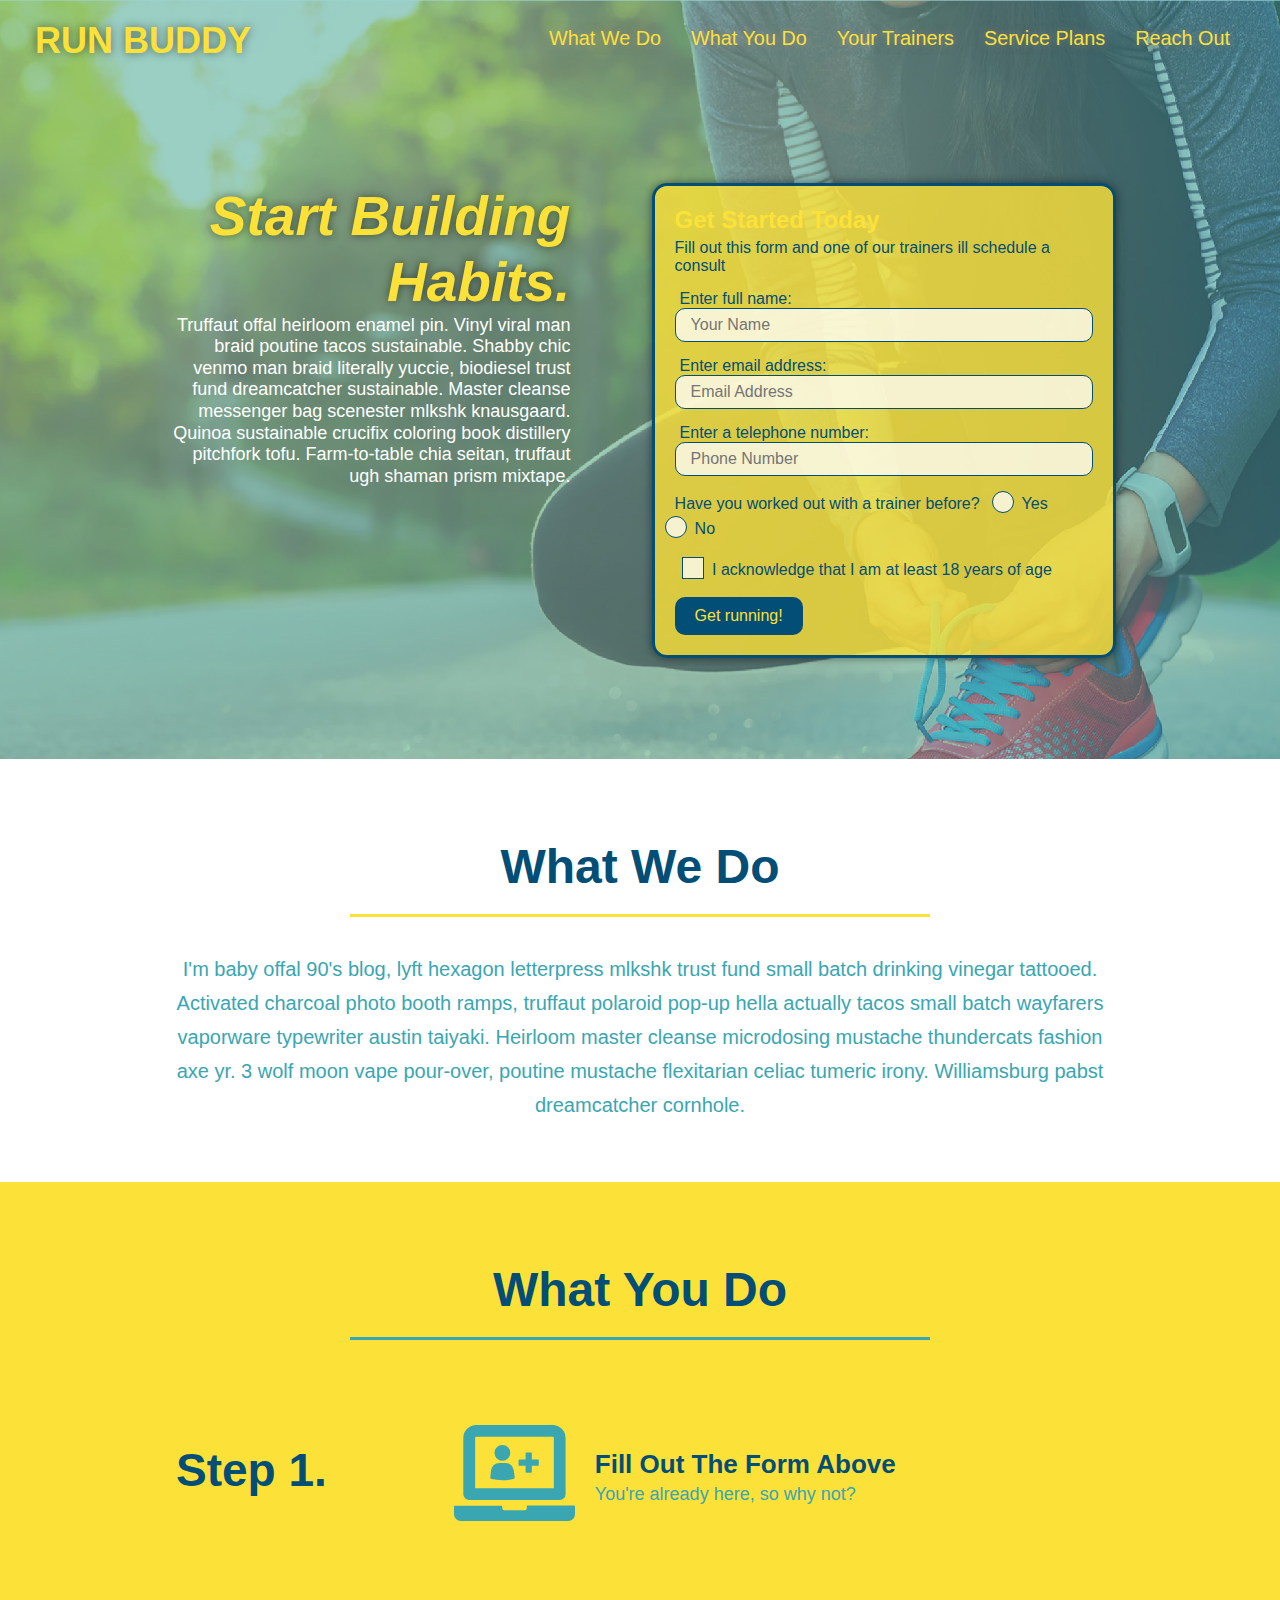
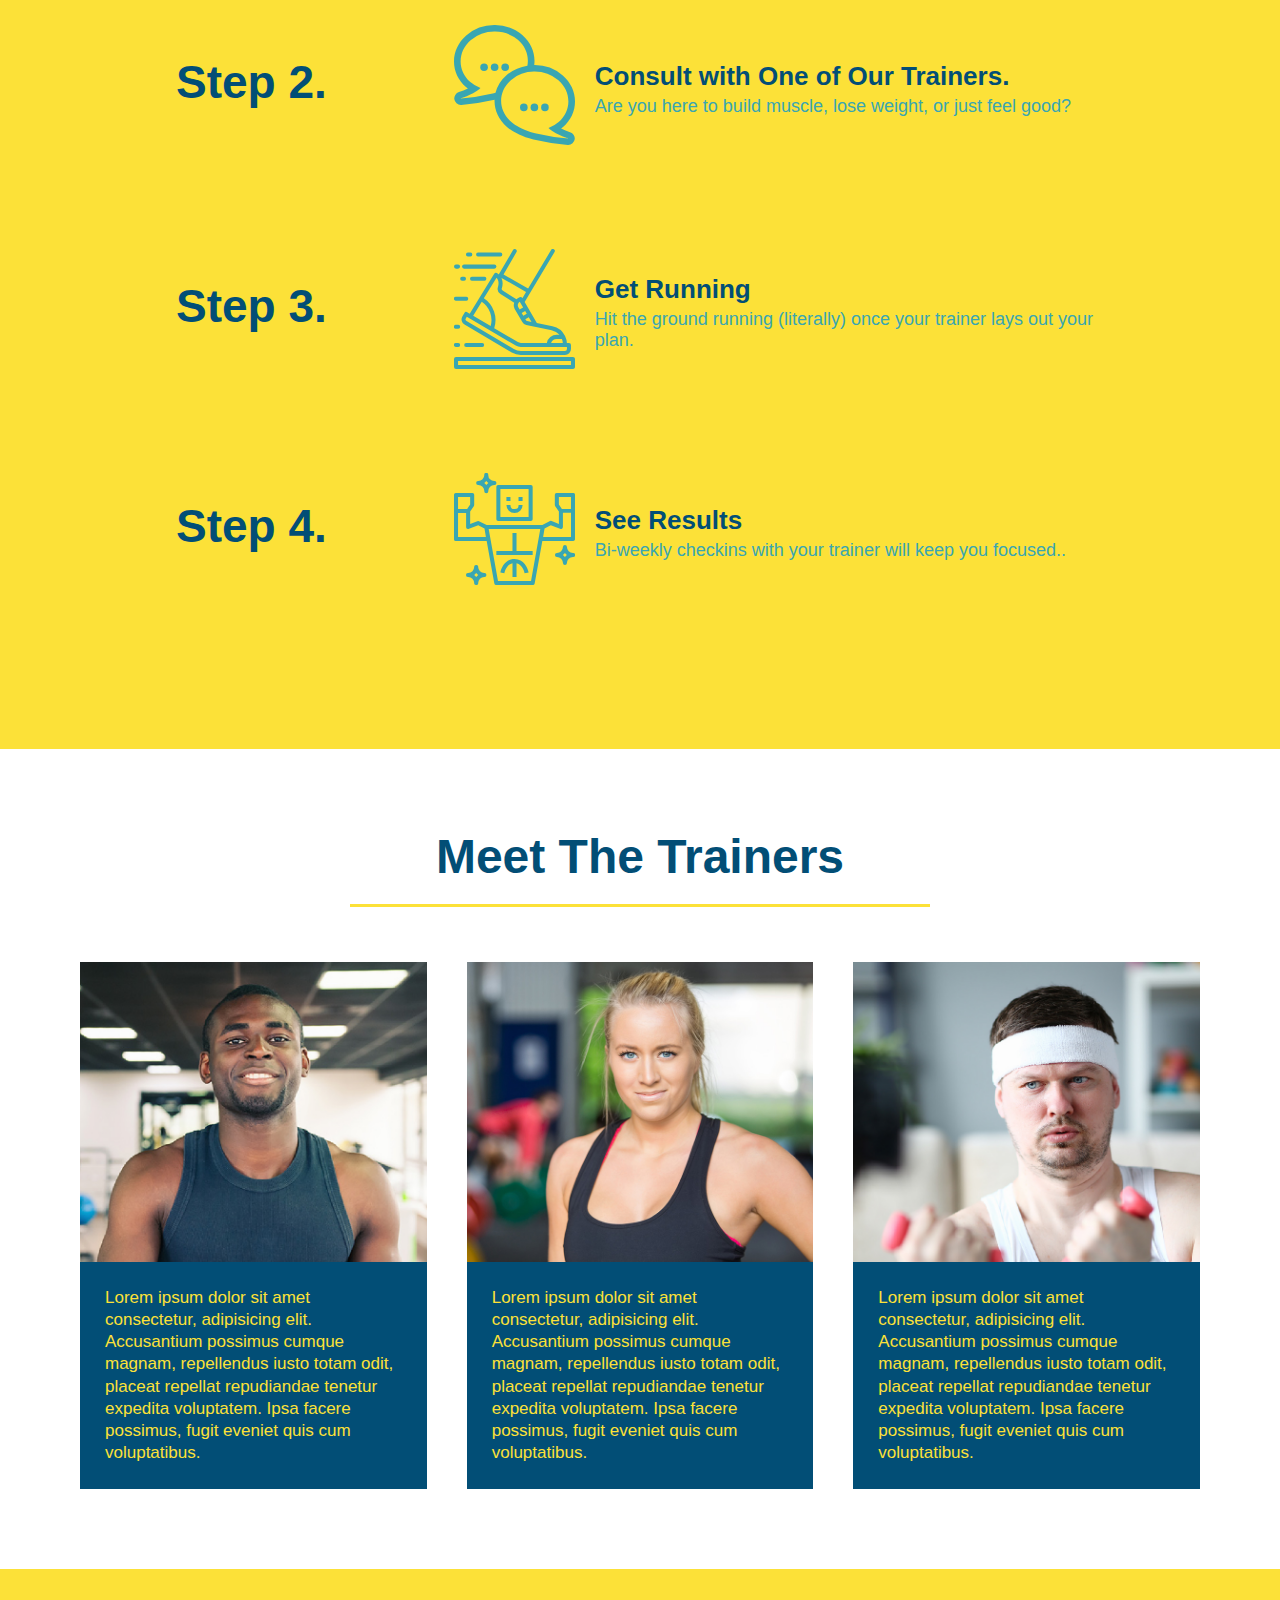
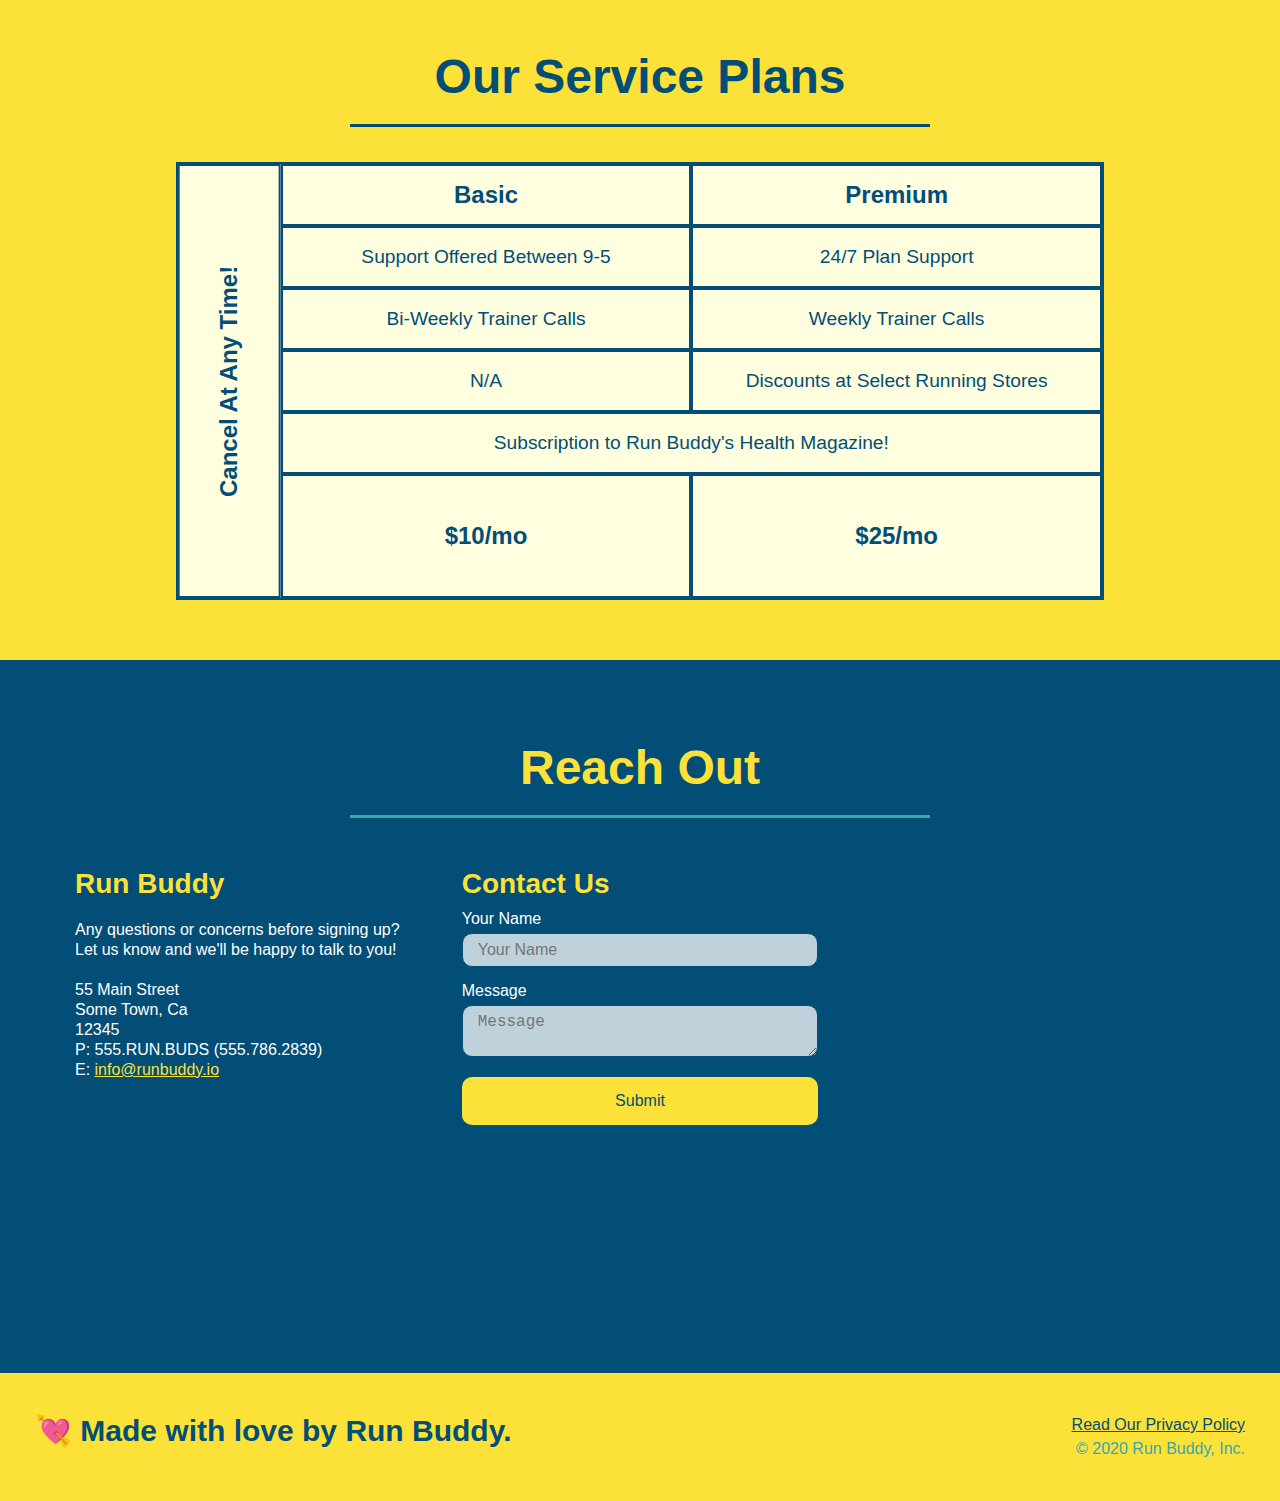
<file: index.html>
<!DOCTYPE html>
<html lang="en">
  <head>
    <meta charset="UTF-8" />
    <meta name="viewport" content="width=device-width, intial-scale=1.0" />
    <link rel="stylesheet" href="./assets/css/style.css" />
    <title>Run Buddy</title>
  </head>
  <body>
    <!-- navigation -->
    <header>
      <a href="/">
        <h1>RUN BUDDY</h1>
      </a> 
      <nav>
        <ul>
          <li>
            <a href="#what-we-do">What We Do</a>
          </li>
          <li>
            <a href="#what-you-do">What You Do</a>
          </li>
          <li>
            <a href="#your-trainers">Your Trainers</a>
          </li>
          <li>
            <a href="#service-plans">Service Plans</a>
          </li>
          <li>
            <a href="#reach-out">Reach Out</a>
          </li>
        </ul>
      </nav>
    </header>

    <!-- hero/jumbotron -->
    <section class="hero">
      <div class="hero-cta">
        <h2>Start Building Habits.</h2>
        <p>
          Truffaut offal heirloom enamel pin. Vinyl viral man braid poutine tacos sustainable. Shabby chic venmo man braid literally yuccie, biodiesel trust fund dreamcatcher sustainable. Master cleanse messenger bag scenester mlkshk knausgaard. Quinoa sustainable crucifix coloring book distillery pitchfork tofu. Farm-to-table chia seitan, truffaut ugh shaman prism mixtape.
        </p>
      </div>
      <div class="hero-form">
        <h3>Get Started Today</h3>
        <p>Fill out this form and one of our trainers ill schedule a consult</p>
        <form>
          <label for="name">Enter full name:</label>
          <input type="text" placeholder="Your Name" name="name" id="name" class="form-input">
          <label for="email">Enter email address:</label>
          <input type="email" placeholder="Email Address" name="email" id="email" class="form-input">
          <label for="phone">Enter a telephone number:</label>
          <input type="tel" placeholder="Phone Number" name="phone" id="phone" class="form-input">
          <p>
            Have you worked out with a trainer before?
            <span class="radio-wrapper">
              <input type="radio" name="trainer-confirm" id="trainer-yes">
              <label for="trainer-yes">Yes</label>
            </span>
            <span class="radio-wrapper">
              <input type="radio" name="trainer-confirm" id="trainer-no">
              <label for="trainer-no">No</label>
            </span>
          </p>
          <p>
            <span class="checkbox-wrapper">
              <input type="checkbox" name="age-confirm" id="checkbox">
              <label for="checkbox">
                I acknowledge that I am at least 18 years of age
              </label>
            </span>  
          </p>
          <button type="submit">Get running!</button>
        </form>
      </div>
    </section>
    <!-- end hero -->

    <!-- 'what we do' section -->
    <section id="what-we-do" class="intro">
      <div class="flex-row">
        <h2 class="section-title primary-border">What We Do</h2>
      </div>
      <div class="flex-row">
        <p>
          I'm baby offal 90's blog, lyft hexagon letterpress mlkshk trust fund small batch drinking vinegar tattooed. Activated charcoal photo booth ramps, truffaut polaroid pop-up hella actually tacos small batch wayfarers vaporware typewriter austin taiyaki. Heirloom master cleanse microdosing mustache thundercats fashion axe yr. 3 wolf moon vape pour-over, poutine mustache flexitarian celiac tumeric irony. Williamsburg pabst dreamcatcher cornhole.
        </p>
      </div>

    </section>

    <!-- 'what you do' section -->
    <section id="what-you-do" class="steps">
      <div class="flex-row">
        <h2 class="section-title secondary-border">What You Do</h2>
      </div>
      <div class="step">
        <h3>Step 1.</h3>
        <div class="step-info">
          <div class="step-img">
            <img src="./assets/images/step-1.svg" alt="">
          </div>
          <div class="step-text">
            <h4>Fill Out The Form Above</h4>
            <p>You're already here, so why not?</p>
          </div>
        </div>
      </div>
      <div class="step">
        <h3>Step 2.</h3>
        <div class="step-info">
          <div class="step-img">
            <img src="./assets/images/step-2.svg" alt="">
          </div>
          <div class="step-text">
            <h4>Consult with One of Our Trainers.</h4>
            <p>Are you here to build muscle, lose weight, or just feel good?</p>
          </div>
        </div>
      </div>
      <div class="step">
        <h3>Step 3.</h3>
        <div class="step-info">
          <div class="step-img">
            <img src="./assets/images/step-3.svg" alt="">
          </div>
          <div class="step-text">
            <h4>Get Running</h4>
            <p>Hit the ground running (literally) once your trainer lays out your plan.</p>
          </div>
        </div>
      </div>
      <div class="step">
        <h3>Step 4.</h3>
        <div class="step-info">
          <div class="step-img">
            <img src="./assets/images/step-4.svg" alt="">
          </div>
          <div class="step-text">
            <h4>See Results</h4>
            <p>Bi-weekly checkins with your trainer will keep you focused..</p>
          </div>
        </div>
      </div>
    </section>

    <!-- 'meet the trainers' section -->
    <section id="your-trainers">
      <div class="flex-row">
        <h2 class="section-title primary-border">Meet The Trainers</h2>
      </div>
      <div class="trainers">
        <!-- trainer 1 -->
        <article class="trainer">
          <div class="trainer-img trainer-1">
            <div>
              <h3>Arron Stephens</h3>
              <h4>Speed / Strength</h4>
            </div>
          </div>
          <div class="trainer-bio">
            <h3 class="trainer-name">Arron Stephens</h3>
            <h4 class="trainer-role">Speed / Strength</h4>
            <p>
              Lorem ipsum dolor sit amet consectetur, adipisicing elit. Accusantium possimus cumque magnam, repellendus iusto totam odit, placeat repellat repudiandae tenetur expedita voluptatem. Ipsa facere possimus, fugit eveniet quis cum voluptatibus.
            </p>
          </div>
        </article>
        <!-- trainer 2 -->
        <article class="trainer">
          <div class="trainer-img trainer-2">
            <div>
              <h3>Joanna Gill</h3>
              <h4>Endurance</h4>
            </div>
          </div>
          <div class="trainer-bio">
            <h3 class="trainer-name">Joanna Gill</h3>
            <h4 class="trainer-role">Endurance</h4>
            <p>
              Lorem ipsum dolor sit amet consectetur, adipisicing elit. Accusantium possimus cumque magnam, repellendus iusto totam odit, placeat repellat repudiandae tenetur expedita voluptatem. Ipsa facere possimus, fugit eveniet quis cum voluptatibus.
            </p>
          </div>
        </article>
        <!-- trainer 3 -->
        <article class="trainer">
          <div class="trainer-img trainer-3">
            <div>
              <h3>Harry "the Headband" Smith</h3>
              <h4>Strength</h4>
            </div>
          </div>
          <div class="trainer-bio">
            <h3 class="trainer-name">Harry "the Headband" Smith</h3>
            <h4 class="trainer-role">Strength</h4>
            <p>
              Lorem ipsum dolor sit amet consectetur, adipisicing elit. Accusantium possimus cumque magnam, repellendus iusto totam odit, placeat repellat repudiandae tenetur expedita voluptatem. Ipsa facere possimus, fugit eveniet quis cum voluptatibus.
            </p>
          </div>
        </article>
      </div>
    </section>

    <!-- Service plan section -->
    <section id="service-plans" class="services">
      <h2 class="section-title secondary-b0order">
        Our Service Plans
      </h2>
      <div class="service-grid-wrapper">
        <div class="service-grid-container">
          <!-- Headers -->
          <div class="service-grid-item grid-head basic">
            Basic
          </div>
          <div class="service-grid-item grid-head premium">
            Premium
          </div>
          <!-- Body -->
          <div class="service-grid-item basic">
            Support Offered Between 9-5
          </div>
          <div class="service-grid-item premium">
            24/7 Plan Support
          </div>
          <div class="service-grid-item basic">
            Bi-Weekly Trainer Calls
          </div>
          <div class="service-grid-item premium">
            Weekly Trainer Calls
          </div>
          <div class="service-grid-item basic">
            N/A
          </div>
          <div class="service-grid-item premium">
            Discounts at Select Running Stores
          </div>
          <div class="service-grid-item both">
            Subscription to Run Buddy's Health Magazine!
          </div>
          <div class="service-grid-item grid-price basic">
            $10/mo
          </div>
          <div class="service-grid-item grid-price premium">
            $25/mo
          </div>
          <div class="service-grid-item cancel">
            Cancel At Any Time!
          </div>
        </div>
      </div>
    </section>

    <!-- 'reach out' section -->
    <section id="reach-out" class="contact">
      <div class="flex-row">
        <h2 class="section-title secondary-border">Reach Out</h2>
      </div>
      <div class="contact-info">
        <div class="contact-info-content">
          <h3>Run Buddy</h3>
          <p>
            Any questions or concerns before signing up?
            <br />
            Let us know and we'll be happy to talk to you!
          </p>
          <address>
            55 Main Street <br />
            Some Town, Ca <br />
            12345<br />
            P: 555.RUN.BUDS (555.786.2839)<br />
            E: <a href="mailto:info@runbuddy.io">info@runbuddy.io</a>
          </address>
        </div>
        <div class="contact-form">
          <h3>Contact Us</h3>
          <form>
            <label for="contact-name">Your Name</label>
            <input type="text" id="contact-name" placeholder="Your Name" />
  
            <label for="contact-message">Message</label>
            <textarea id="contact-message" placeholder="Message"></textarea>
  
            <button type="submit">Submit</button>
          </form>
        </div>
        <div class="contact-info">
          <iframe 
          src="https://www.google.com/maps/embed?pb=!1m18!1m12!1m3!1d3448.929707100681!2d-97.82795738503846!3d30.182001881832402!2m3!1f0!2f0!3f0!3m2!1i1024!2i768!4f13.1!3m3!1m2!1s0x865b4c8b007aee41%3A0xf64d02a67ea24ffe!2s9300%20Castlewood%20Dr%2C%20Austin%2C%20TX%2078748!5e0!3m2!1sen!2sus!4v1589654368886!5m2!1sen!2sus" 
          frameborder="0" 
          style="border:0;" 
          allowfullscreen="" 
          aria-hidden="false" 
          tabindex="0"
          >
          </iframe>  
        </div>
      </div>
    </section>

    <!-- footer -->
    <footer>
      <h2>💘 Made with love by Run Buddy.</h2>
      <div>
        <a href="./privacy-policy.html">Read Our Privacy Policy</a><br />
        &copy; 2020 Run Buddy, Inc.
      </div>
    </footer>
  </body>
</html>
</file>
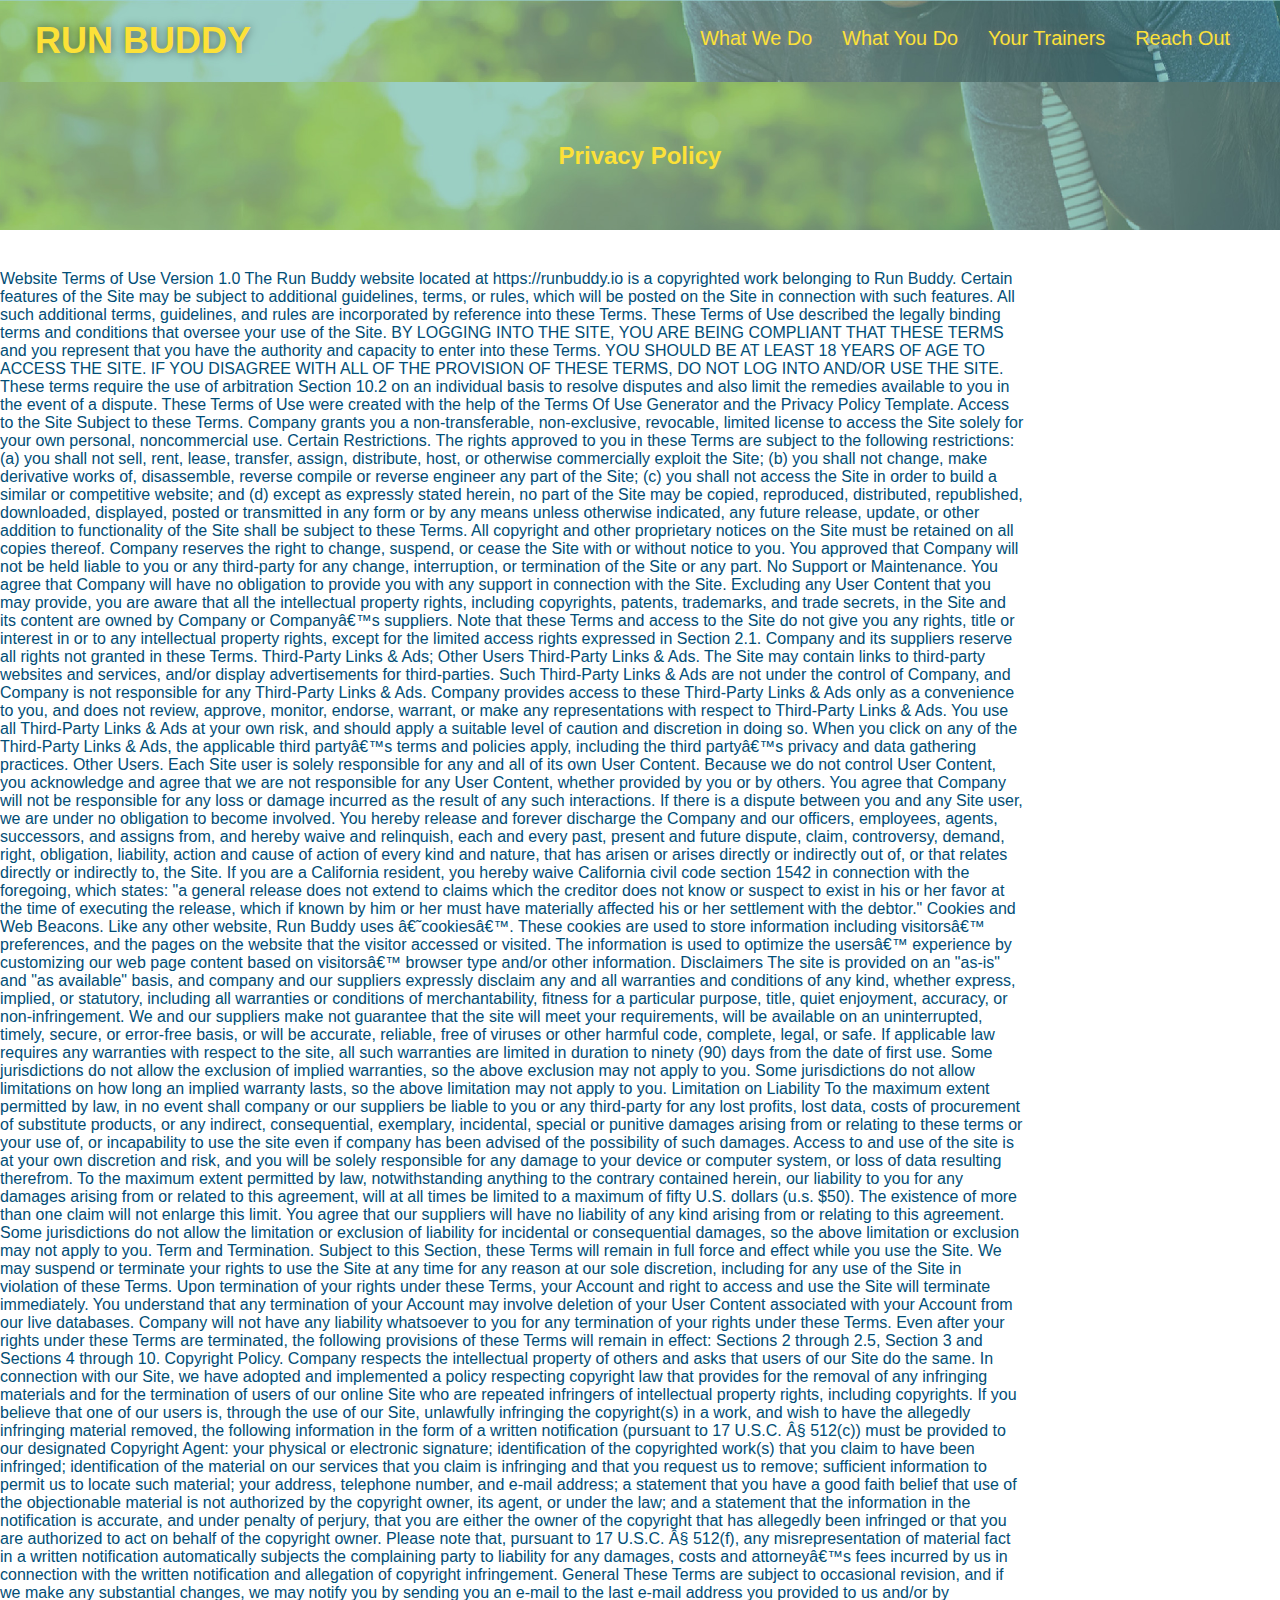
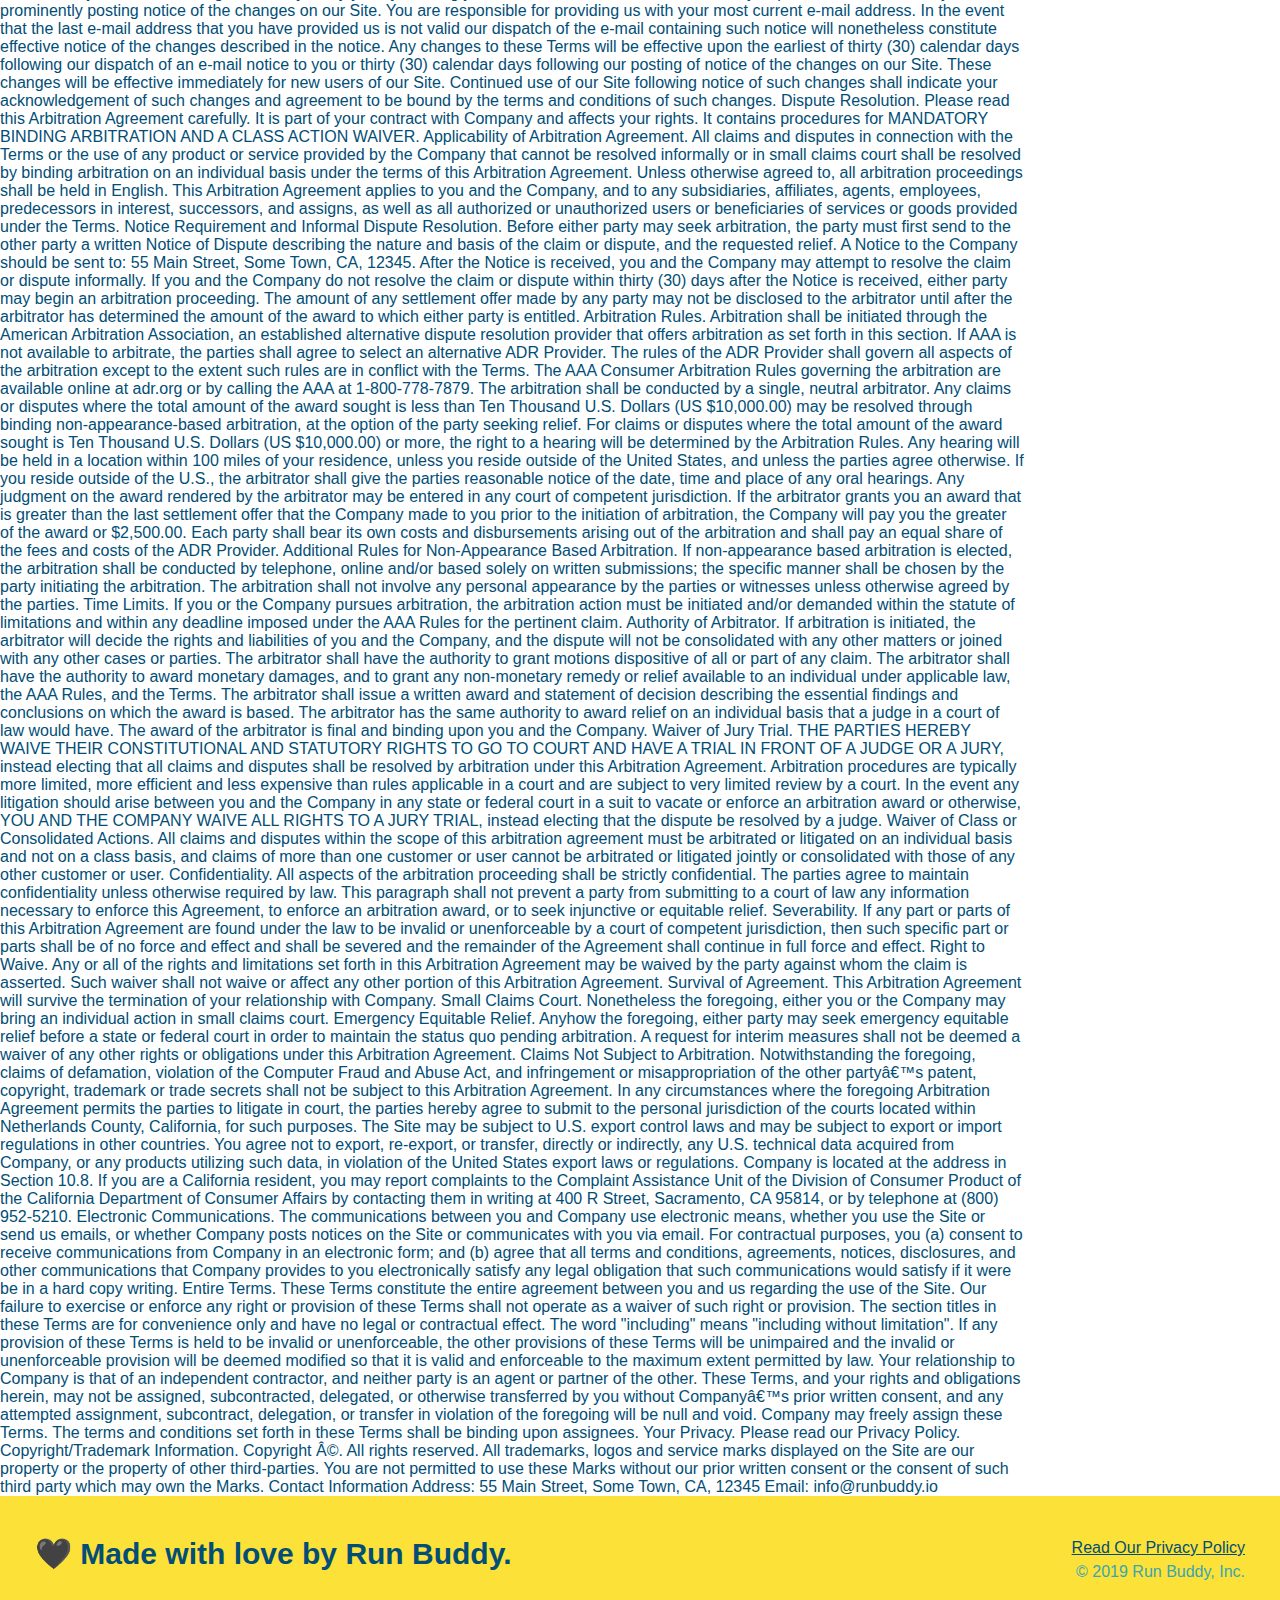
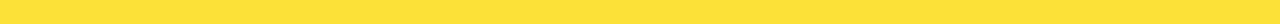
<file: privacy-policy.html>
<!DOCTYPE html>
<html lang="en">
    <head>
        <meta name="viewport" content="width=device-width, initial-scale=1.0" />
        <meta charset="UTF-8" />
        <title>Privacy Policy - Run Buddy</title>
        <link rel="stylesheet" href="./assets/css/style.css" />
        <link rel="stylesheet" href="./assets/css/secondary-styles.css" />
    </head>
    <body>
        <!-- navigation -->
        <header>
            <a href="./index.html"><h1>RUN BUDDY</h1></a>
            <nav>
                <!--Unordered list element-->
                <ul>
                    <!--List item element-->
                    <li>
                <!--Anchor element-->
                <a href="./index.html#what-we-do">What We Do</a>
                </li>
                <li>
                    <a href="./index.html#what-you-do">What You Do</a>
                </li>
                <li>
                <a href="./index.html#your-trainers">Your Trainers</a>
            </li>
            <li>
                <a href="./index.html#reach-out">Reach Out</a>
            </li>
                </ul>
            </nav>
        </header>
        <section class="hero">
            <h2 class="page-title">
                Privacy Policy
              </h2>
              
        </section>
        <article class="secondary-content">
            Website Terms of Use

Version 1.0

The Run Buddy website located at https://runbuddy.io is a copyrighted work belonging to Run Buddy. Certain features of the Site may be subject to additional guidelines, terms, or rules, which will be posted on the Site in connection with such features.

All such additional terms, guidelines, and rules are incorporated by reference into these Terms.

These Terms of Use described the legally binding terms and conditions that oversee your use of the Site. BY LOGGING INTO THE SITE, YOU ARE BEING COMPLIANT THAT THESE TERMS and you represent that you have the authority and capacity to enter into these Terms. YOU SHOULD BE AT LEAST 18 YEARS OF AGE TO ACCESS THE SITE. IF YOU DISAGREE WITH ALL OF THE PROVISION OF THESE TERMS, DO NOT LOG INTO AND/OR USE THE SITE.

These terms require the use of arbitration Section 10.2 on an individual basis to resolve disputes and also limit the remedies available to you in the event of a dispute. These Terms of Use were created with the help of the Terms Of Use Generator and the Privacy Policy Template.

Access to the Site
Subject to these Terms. Company grants you a non-transferable, non-exclusive, revocable, limited license to access the Site solely for your own personal, noncommercial use.

Certain Restrictions. The rights approved to you in these Terms are subject to the following restrictions: (a) you shall not sell, rent, lease, transfer, assign, distribute, host, or otherwise commercially exploit the Site; (b) you shall not change, make derivative works of, disassemble, reverse compile or reverse engineer any part of the Site; (c) you shall not access the Site in order to build a similar or competitive website; and (d) except as expressly stated herein, no part of the Site may be copied, reproduced, distributed, republished, downloaded, displayed, posted or transmitted in any form or by any means unless otherwise indicated, any future release, update, or other addition to functionality of the Site shall be subject to these Terms. All copyright and other proprietary notices on the Site must be retained on all copies thereof.

Company reserves the right to change, suspend, or cease the Site with or without notice to you. You approved that Company will not be held liable to you or any third-party for any change, interruption, or termination of the Site or any part.

No Support or Maintenance. You agree that Company will have no obligation to provide you with any support in connection with the Site.

Excluding any User Content that you may provide, you are aware that all the intellectual property rights, including copyrights, patents, trademarks, and trade secrets, in the Site and its content are owned by Company or Companyâ€™s suppliers. Note that these Terms and access to the Site do not give you any rights, title or interest in or to any intellectual property rights, except for the limited access rights expressed in Section 2.1. Company and its suppliers reserve all rights not granted in these Terms.

Third-Party Links & Ads; Other Users
Third-Party Links & Ads. The Site may contain links to third-party websites and services, and/or display advertisements for third-parties. Such Third-Party Links & Ads are not under the control of Company, and Company is not responsible for any Third-Party Links & Ads. Company provides access to these Third-Party Links & Ads only as a convenience to you, and does not review, approve, monitor, endorse, warrant, or make any representations with respect to Third-Party Links & Ads. You use all Third-Party Links & Ads at your own risk, and should apply a suitable level of caution and discretion in doing so. When you click on any of the Third-Party Links & Ads, the applicable third partyâ€™s terms and policies apply, including the third partyâ€™s privacy and data gathering practices.

Other Users. Each Site user is solely responsible for any and all of its own User Content. Because we do not control User Content, you acknowledge and agree that we are not responsible for any User Content, whether provided by you or by others. You agree that Company will not be responsible for any loss or damage incurred as the result of any such interactions. If there is a dispute between you and any Site user, we are under no obligation to become involved.

You hereby release and forever discharge the Company and our officers, employees, agents, successors, and assigns from, and hereby waive and relinquish, each and every past, present and future dispute, claim, controversy, demand, right, obligation, liability, action and cause of action of every kind and nature, that has arisen or arises directly or indirectly out of, or that relates directly or indirectly to, the Site. If you are a California resident, you hereby waive California civil code section 1542 in connection with the foregoing, which states: "a general release does not extend to claims which the creditor does not know or suspect to exist in his or her favor at the time of executing the release, which if known by him or her must have materially affected his or her settlement with the debtor."

Cookies and Web Beacons. Like any other website, Run Buddy uses â€˜cookiesâ€™. These cookies are used to store information including visitorsâ€™ preferences, and the pages on the website that the visitor accessed or visited. The information is used to optimize the usersâ€™ experience by customizing our web page content based on visitorsâ€™ browser type and/or other information.

Disclaimers
The site is provided on an "as-is" and "as available" basis, and company and our suppliers expressly disclaim any and all warranties and conditions of any kind, whether express, implied, or statutory, including all warranties or conditions of merchantability, fitness for a particular purpose, title, quiet enjoyment, accuracy, or non-infringement. We and our suppliers make not guarantee that the site will meet your requirements, will be available on an uninterrupted, timely, secure, or error-free basis, or will be accurate, reliable, free of viruses or other harmful code, complete, legal, or safe. If applicable law requires any warranties with respect to the site, all such warranties are limited in duration to ninety (90) days from the date of first use.

Some jurisdictions do not allow the exclusion of implied warranties, so the above exclusion may not apply to you. Some jurisdictions do not allow limitations on how long an implied warranty lasts, so the above limitation may not apply to you.

Limitation on Liability
To the maximum extent permitted by law, in no event shall company or our suppliers be liable to you or any third-party for any lost profits, lost data, costs of procurement of substitute products, or any indirect, consequential, exemplary, incidental, special or punitive damages arising from or relating to these terms or your use of, or incapability to use the site even if company has been advised of the possibility of such damages. Access to and use of the site is at your own discretion and risk, and you will be solely responsible for any damage to your device or computer system, or loss of data resulting therefrom.

To the maximum extent permitted by law, notwithstanding anything to the contrary contained herein, our liability to you for any damages arising from or related to this agreement, will at all times be limited to a maximum of fifty U.S. dollars (u.s. $50). The existence of more than one claim will not enlarge this limit. You agree that our suppliers will have no liability of any kind arising from or relating to this agreement.

Some jurisdictions do not allow the limitation or exclusion of liability for incidental or consequential damages, so the above limitation or exclusion may not apply to you.

Term and Termination. Subject to this Section, these Terms will remain in full force and effect while you use the Site. We may suspend or terminate your rights to use the Site at any time for any reason at our sole discretion, including for any use of the Site in violation of these Terms. Upon termination of your rights under these Terms, your Account and right to access and use the Site will terminate immediately. You understand that any termination of your Account may involve deletion of your User Content associated with your Account from our live databases. Company will not have any liability whatsoever to you for any termination of your rights under these Terms. Even after your rights under these Terms are terminated, the following provisions of these Terms will remain in effect: Sections 2 through 2.5, Section 3 and Sections 4 through 10.

Copyright Policy.
Company respects the intellectual property of others and asks that users of our Site do the same. In connection with our Site, we have adopted and implemented a policy respecting copyright law that provides for the removal of any infringing materials and for the termination of users of our online Site who are repeated infringers of intellectual property rights, including copyrights. If you believe that one of our users is, through the use of our Site, unlawfully infringing the copyright(s) in a work, and wish to have the allegedly infringing material removed, the following information in the form of a written notification (pursuant to 17 U.S.C. Â§ 512(c)) must be provided to our designated Copyright Agent:

your physical or electronic signature;
identification of the copyrighted work(s) that you claim to have been infringed;
identification of the material on our services that you claim is infringing and that you request us to remove;
sufficient information to permit us to locate such material; your address, telephone number, and e-mail address;
a statement that you have a good faith belief that use of the objectionable material is not authorized by the copyright owner, its agent, or under the law; and
a statement that the information in the notification is accurate, and under penalty of perjury, that you are either the owner of the copyright that has allegedly been infringed or that you are authorized to act on behalf of the copyright owner.
Please note that, pursuant to 17 U.S.C. Â§ 512(f), any misrepresentation of material fact in a written notification automatically subjects the complaining party to liability for any damages, costs and attorneyâ€™s fees incurred by us in connection with the written notification and allegation of copyright infringement.

General
These Terms are subject to occasional revision, and if we make any substantial changes, we may notify you by sending you an e-mail to the last e-mail address you provided to us and/or by prominently posting notice of the changes on our Site. You are responsible for providing us with your most current e-mail address. In the event that the last e-mail address that you have provided us is not valid our dispatch of the e-mail containing such notice will nonetheless constitute effective notice of the changes described in the notice. Any changes to these Terms will be effective upon the earliest of thirty (30) calendar days following our dispatch of an e-mail notice to you or thirty (30) calendar days following our posting of notice of the changes on our Site. These changes will be effective immediately for new users of our Site. Continued use of our Site following notice of such changes shall indicate your acknowledgement of such changes and agreement to be bound by the terms and conditions of such changes. Dispute Resolution. Please read this Arbitration Agreement carefully. It is part of your contract with Company and affects your rights. It contains procedures for MANDATORY BINDING ARBITRATION AND A CLASS ACTION WAIVER.

Applicability of Arbitration Agreement. All claims and disputes in connection with the Terms or the use of any product or service provided by the Company that cannot be resolved informally or in small claims court shall be resolved by binding arbitration on an individual basis under the terms of this Arbitration Agreement. Unless otherwise agreed to, all arbitration proceedings shall be held in English. This Arbitration Agreement applies to you and the Company, and to any subsidiaries, affiliates, agents, employees, predecessors in interest, successors, and assigns, as well as all authorized or unauthorized users or beneficiaries of services or goods provided under the Terms.

Notice Requirement and Informal Dispute Resolution. Before either party may seek arbitration, the party must first send to the other party a written Notice of Dispute describing the nature and basis of the claim or dispute, and the requested relief. A Notice to the Company should be sent to: 55 Main Street, Some Town, CA, 12345. After the Notice is received, you and the Company may attempt to resolve the claim or dispute informally. If you and the Company do not resolve the claim or dispute within thirty (30) days after the Notice is received, either party may begin an arbitration proceeding. The amount of any settlement offer made by any party may not be disclosed to the arbitrator until after the arbitrator has determined the amount of the award to which either party is entitled.

Arbitration Rules. Arbitration shall be initiated through the American Arbitration Association, an established alternative dispute resolution provider that offers arbitration as set forth in this section. If AAA is not available to arbitrate, the parties shall agree to select an alternative ADR Provider. The rules of the ADR Provider shall govern all aspects of the arbitration except to the extent such rules are in conflict with the Terms. The AAA Consumer Arbitration Rules governing the arbitration are available online at adr.org or by calling the AAA at 1-800-778-7879. The arbitration shall be conducted by a single, neutral arbitrator. Any claims or disputes where the total amount of the award sought is less than Ten Thousand U.S. Dollars (US $10,000.00) may be resolved through binding non-appearance-based arbitration, at the option of the party seeking relief. For claims or disputes where the total amount of the award sought is Ten Thousand U.S. Dollars (US $10,000.00) or more, the right to a hearing will be determined by the Arbitration Rules. Any hearing will be held in a location within 100 miles of your residence, unless you reside outside of the United States, and unless the parties agree otherwise. If you reside outside of the U.S., the arbitrator shall give the parties reasonable notice of the date, time and place of any oral hearings. Any judgment on the award rendered by the arbitrator may be entered in any court of competent jurisdiction. If the arbitrator grants you an award that is greater than the last settlement offer that the Company made to you prior to the initiation of arbitration, the Company will pay you the greater of the award or $2,500.00. Each party shall bear its own costs and disbursements arising out of the arbitration and shall pay an equal share of the fees and costs of the ADR Provider.

Additional Rules for Non-Appearance Based Arbitration. If non-appearance based arbitration is elected, the arbitration shall be conducted by telephone, online and/or based solely on written submissions; the specific manner shall be chosen by the party initiating the arbitration. The arbitration shall not involve any personal appearance by the parties or witnesses unless otherwise agreed by the parties.

Time Limits. If you or the Company pursues arbitration, the arbitration action must be initiated and/or demanded within the statute of limitations and within any deadline imposed under the AAA Rules for the pertinent claim.

Authority of Arbitrator. If arbitration is initiated, the arbitrator will decide the rights and liabilities of you and the Company, and the dispute will not be consolidated with any other matters or joined with any other cases or parties. The arbitrator shall have the authority to grant motions dispositive of all or part of any claim. The arbitrator shall have the authority to award monetary damages, and to grant any non-monetary remedy or relief available to an individual under applicable law, the AAA Rules, and the Terms. The arbitrator shall issue a written award and statement of decision describing the essential findings and conclusions on which the award is based. The arbitrator has the same authority to award relief on an individual basis that a judge in a court of law would have. The award of the arbitrator is final and binding upon you and the Company.

Waiver of Jury Trial. THE PARTIES HEREBY WAIVE THEIR CONSTITUTIONAL AND STATUTORY RIGHTS TO GO TO COURT AND HAVE A TRIAL IN FRONT OF A JUDGE OR A JURY, instead electing that all claims and disputes shall be resolved by arbitration under this Arbitration Agreement. Arbitration procedures are typically more limited, more efficient and less expensive than rules applicable in a court and are subject to very limited review by a court. In the event any litigation should arise between you and the Company in any state or federal court in a suit to vacate or enforce an arbitration award or otherwise, YOU AND THE COMPANY WAIVE ALL RIGHTS TO A JURY TRIAL, instead electing that the dispute be resolved by a judge.

Waiver of Class or Consolidated Actions. All claims and disputes within the scope of this arbitration agreement must be arbitrated or litigated on an individual basis and not on a class basis, and claims of more than one customer or user cannot be arbitrated or litigated jointly or consolidated with those of any other customer or user.

Confidentiality. All aspects of the arbitration proceeding shall be strictly confidential. The parties agree to maintain confidentiality unless otherwise required by law. This paragraph shall not prevent a party from submitting to a court of law any information necessary to enforce this Agreement, to enforce an arbitration award, or to seek injunctive or equitable relief.

Severability. If any part or parts of this Arbitration Agreement are found under the law to be invalid or unenforceable by a court of competent jurisdiction, then such specific part or parts shall be of no force and effect and shall be severed and the remainder of the Agreement shall continue in full force and effect.

Right to Waive. Any or all of the rights and limitations set forth in this Arbitration Agreement may be waived by the party against whom the claim is asserted. Such waiver shall not waive or affect any other portion of this Arbitration Agreement.

Survival of Agreement. This Arbitration Agreement will survive the termination of your relationship with Company.

Small Claims Court. Nonetheless the foregoing, either you or the Company may bring an individual action in small claims court.

Emergency Equitable Relief. Anyhow the foregoing, either party may seek emergency equitable relief before a state or federal court in order to maintain the status quo pending arbitration. A request for interim measures shall not be deemed a waiver of any other rights or obligations under this Arbitration Agreement.

Claims Not Subject to Arbitration. Notwithstanding the foregoing, claims of defamation, violation of the Computer Fraud and Abuse Act, and infringement or misappropriation of the other partyâ€™s patent, copyright, trademark or trade secrets shall not be subject to this Arbitration Agreement.

In any circumstances where the foregoing Arbitration Agreement permits the parties to litigate in court, the parties hereby agree to submit to the personal jurisdiction of the courts located within Netherlands County, California, for such purposes.

The Site may be subject to U.S. export control laws and may be subject to export or import regulations in other countries. You agree not to export, re-export, or transfer, directly or indirectly, any U.S. technical data acquired from Company, or any products utilizing such data, in violation of the United States export laws or regulations.

Company is located at the address in Section 10.8. If you are a California resident, you may report complaints to the Complaint Assistance Unit of the Division of Consumer Product of the California Department of Consumer Affairs by contacting them in writing at 400 R Street, Sacramento, CA 95814, or by telephone at (800) 952-5210.

Electronic Communications. The communications between you and Company use electronic means, whether you use the Site or send us emails, or whether Company posts notices on the Site or communicates with you via email. For contractual purposes, you (a) consent to receive communications from Company in an electronic form; and (b) agree that all terms and conditions, agreements, notices, disclosures, and other communications that Company provides to you electronically satisfy any legal obligation that such communications would satisfy if it were be in a hard copy writing.

Entire Terms. These Terms constitute the entire agreement between you and us regarding the use of the Site. Our failure to exercise or enforce any right or provision of these Terms shall not operate as a waiver of such right or provision. The section titles in these Terms are for convenience only and have no legal or contractual effect. The word "including" means "including without limitation". If any provision of these Terms is held to be invalid or unenforceable, the other provisions of these Terms will be unimpaired and the invalid or unenforceable provision will be deemed modified so that it is valid and enforceable to the maximum extent permitted by law. Your relationship to Company is that of an independent contractor, and neither party is an agent or partner of the other. These Terms, and your rights and obligations herein, may not be assigned, subcontracted, delegated, or otherwise transferred by you without Companyâ€™s prior written consent, and any attempted assignment, subcontract, delegation, or transfer in violation of the foregoing will be null and void. Company may freely assign these Terms. The terms and conditions set forth in these Terms shall be binding upon assignees.

Your Privacy. Please read our Privacy Policy.

Copyright/Trademark Information. Copyright Â©. All rights reserved. All trademarks, logos and service marks displayed on the Site are our property or the property of other third-parties. You are not permitted to use these Marks without our prior written consent or the consent of such third party which may own the Marks.

Contact Information
Address: 55 Main Street, Some Town, CA, 12345

Email: info@runbuddy.io
        </article>
        <footer>
            <h2>🖤 Made with love by Run Buddy.</h2>
            <div>
                <a href="#">Read Our Privacy Policy</a><br />
                &copy; 2019 Run Buddy, Inc.
            </div>
        </footer>
        </body>
        </html>
</file>
<file: assets/css/style.css>
:root {
  --primary-color: #fce138;
  --secondary-color: #024e76;
  --tertiary-color:  #39a6b2;
}

* {
	margin: 0;
	padding: 0;
	box-sizing: border-box;
}

body {
	color:var(--tertiary-color);
  font-family: Helvetica, Arial, sans-serif;
}

section {
	padding: 60px;
}

/* Utility Classes */

.text-left {
	text-align: left;
}

.text-right {
	text-align: right;
}

.flex-row {
  display: flex;
}

/* apply styles to <header> */
header {
	padding: 20px 35px;
  background-color:var(--tertiary-color);
  display: flex;
  justify-content: space-between;
  flex-wrap: wrap;
  position: webkit-sticky;
  position: sticky;
  top: 0;
  background-image: url("../images/hero-bg.jpg");
	background-size: cover;
  background-position: 80%;
  background-attachment: fixed;
  z-index: 9999;
}

header h1 {
	font-weight: bold;
	font-size: 36px;
	color: var(--primary-color);
  margin: 0;
  text-shadow: 0 0 10px rgba(0,0,0,0.5);
}

header a {
	text-decoration: none;
	color: var(--primary-color);
}

header nav {
	margin: 7px 0;
}

header nav ul {
  display: flex;
  flex-wrap: wrap;
  justify-content: space-between;
  align-items: center;
  list-style: none;
}

header nav ul li a {
	padding: 10px 15px;
	font-weight: lighter;
  font-size: 1.55vw;
  text-shadow: 0 0 10px rgba(189, 151, 151, 0.5);
}

header nav ul li a:hover {
  background: var(--primary-color);
  color: var(--secondary-color);
  border-radius: 15px;
  text-shadow: none;
}

/* Hero Style Start */
.hero {
	background-image: url("../images/hero-bg.jpg");
	background-size: cover;
  background-position: 80%;
  background-attachment: fixed;
  display: flex;
  justify-content: center;
  align-items: flex-start;
  flex-wrap: wrap; 
}

.hero-cta {
  width: 35%;
  text-align: right;
  margin: 3.5%;
  color: #fff;
  font-size: 18px;
  line-height: 1.2;
}

.hero-cta h2 {
  font-style: italic;
  font-size: 55px;
  color: var(--primary-color);
  text-shadow: 0 0 10px rgba(0,0,0,0.5);
}

.hero-form {
	background-color: rgb(252, 225, 56, 0.8);
	color: var(--secondary-color);
	padding: 20px;
  border: 3px solid var(--secondary-color);
  width: 40%;
  margin: 3.5%;
  box-shadow: 0 0 10px rgba(0, 0, 0, 0.5);
  border-radius: 15px;
}

.hero-form h3 {
	font-size: 24px;
	margin: 0;
}

.hero-form p {
	margin: 5px 0 15px 0;
}

.form-input {
	padding: 7px 15px;
	font-size: 16px;
	display: block;
	width: 100%;
	margin-bottom: 15px;
  border: 1px solid var(--secondary-color);
  border-radius: 10px;
  background-color: rgba(255, 255, 255, 0.75);
}

.form-input:focus {
  background-color: rgba(255, 255, 255, 1);
  outline: none;
}

.hero-form label {
	margin: 0 5px;
}

/* CUSTOM RADIO BUTTON AND CHECKBOX STYLES */

/* make default radio buttons and checkbox invisible */
.checkbox-wrapper input, .radio-wrapper input {
  opacity: 0;
}

/* make space for custom inputs */
.checkbox-wrapper label, .radio-wrapper label {
  position: relative;
  left: 10px;
  margin: 10px;
  line-height: 1.6;
}

/* make custom radio buttons round */
.radio-wrapper label::before {
  border-radius: 50%;
}

/* custom inputs default state view */
.checkbox-wrapper label::before, .radio-wrapper label::before {
  content: "";
  height: 20px;
  width: 20px;
  background: rgba(255, 255, 255, 0.75);
  border: 1px solid var(--secondary-color);
  position: absolute;
  top: -4px;
  left: -30px;
}

/* custom radio button 'checked' view */
.radio-wrapper label::after {
  content: "";
  width: 20px;
  height: 20px;
  border-radius: 50%;
  background: var(--secondary-color);
  background-image: radial-gradient(circle,var(--tertiary-color), var(--secondary-color));
  position: absolute;
  top: -3px;
  left: -29px;
}

/* custom checkbox 'checked' view */
.checkbox-wrapper label::after {
  content: "";
  height: 6px;
  width: 14px;
  border-left: 2px solid var(--secondary-color);
  border-bottom: 2px solid var(--secondary-color);
  position: absolute;
  left: -26px;
  top: 1px;
  transform: rotate(-58deg)
}

/* default/unchecked state of input won't display ::after pseudo-element  */
.checkbox-wrapper input + label::after, .radio-wrapper input + label::after {
  content: none;
}

/* display check mark in label::after when sibling input is checked */
.checkbox-wrapper input:checked + label::after, 
.radio-wrapper input:checked + label::after {
  content: "";
}

/* END CUSTOM RADIO AND CHECKBOX STYLES */

.hero-form button {
	background: var(--secondary-color);
	color: var(--primary-color);
	padding: 10px 20px;
	border: none;
  font-size: 16px;
  border-radius: 10px;
}

.hero-form button:hover {
  background-color:var(--tertiary-color);
}

/* Hero Style End */

/* What We Do Style Start */
.intro p {
	line-height: 1.7;
	color:var(--tertiary-color);
	width: 80%;
	font-size: 20px;
  margin: 0 auto;
  text-align: center;
}

/* What We Do Style End */

/* What You Do Style  Start  */

.steps {
	background: var(--primary-color);
}

.section-title {
	font-size: 48px;
	color: var(--secondary-color);
  border-bottom: 3px solid;
  padding: 20px;
  text-align: center;
  margin: 0 auto 35px auto;
  width: 50%;
}

.primary-border {
	border-color: var(--primary-color);
}

.secondary-border {
	border-color:var(--tertiary-color);
}

.step {
  margin: 50px auto;
  padding-bottom: 50px;
  width: 80%;
  display: flex;
  flex-wrap: wrap;
  align-items: center;
  justify-content: space-between;
}

.step:not(:last-child) {
  border-bottom: 1px solidvar(--tertiary-color);
}

.step h3 {
	color: var(--secondary-color);
  font-size: 46px;
  flex: 1 30%;
}

.step-info {
  flex: 2 70%;
  display: flex;
  flex-wrap: wrap;
  align-items: center;
}

.step-img {
  flex: 1 12%;
  margin-right: 20px;
}

.step-img img {
  max-width: 100%;
}

.step-text {
  flex: 12;
}

.step-text p {
	color:var(--tertiary-color);
	font-size: 18px;
}

.step-text h4 {
  font-size: 26px;
  line-height: 1.5;
  color: var(--secondary-color);
}


/* What You Do Style End */

/* Trainer Style Start */

.trainers {
  width: 100%;
  margin: 0 auto;
  display: flex;
  flex-wrap: wrap;
  justify-content: space-around;
}

.trainer {
	margin: 20px;
	background: var(--secondary-color);
  color: var(--primary-color);
  flex: 1;
}

.trainer-1 {
  background-image: url("../images/trainer-1.jpg");
  background-size: cover;
}

.trainer-2 {
  background-image: url("../images/trainer-2.jpg");
  background-size: cover;
}

.trainer-3 {
  background-image: url("../images/trainer-3.jpg");
  background-size: cover;
}

.trainer-img {
  width: 100%;
  min-height: 300px;
  display: flex;
  padding: 15px;
  align-items: flex-end;
  position: relative;
  overflow: hidden;
}

/* animated overlay for trainer img */
.trainer-img::after {
  content: "";
  height: 100%;
  width: 100%;
  background: linear-gradient(rgba(252, 225, 56, 0.3), var(--secondary-color));
  position: absolute;
  top: 0; 
  left: 0;
  opacity: 0;
  transition: opacity .5s;
}

.trainer:hover .trainer-img::after  {
  opacity: 1;
}

.trainer-img h3 {
  position: relative;
  top: 200px;
  z-index: 10;
  font-size: 28px;
  margin-bottom: 5px;
  transition: .6s;
}

.trainer:hover .trainer-img h3, .trainer:hover .trainer-img h4  {
  top: 0;
}

.trainer-img h4 {
  position: relative;
  top: 200px;
  z-index: 10;
  font-size: 22px;
  transition: .75s;
}


.trainer-bio {
	padding: 25px;
  line-height: 1.3;
}

.trainer-bio h3 {
  font-size: 28px;
  display: none;
}

.trainer-bio h4 {
	font-weight: lighter;
	font-size: 22px;
  margin-bottom: 15px;
  display: none;
}

.trainer-bio p {
	font-size: 17px;
}

/* Trainer Style End */


/* Service Plan Styles Start */
.services {
  background: var(--primary-color);
}

.service-grid-wrapper {
  display: flex;
  width: 100%;
  justify-content: center;
}

.service-grid-container {
  display: grid;
  grid-template-columns: 1fr repeat(2, 4fr);
  grid-template-rows: repeat(5, 1fr) 2fr;
  background: lightyellow;
  width: 80%;
  border: 2px solid var(--secondary-color);
  color: var(--secondary-color);
  font-size: 1.2rem;
}

.service-grid-item {
  padding: 15px 0;
  border: 2px solid var(--secondary-color);
  display: flex;
  align-items: center;
  justify-content: center;
  text-align: center;
}

.service-grid-item.basic {
  grid-column: 2 / span 1;
}

.service-grid-item.both {
  grid-column: 2 / span 2;
}

.service-grid-item.cancel {
  grid-row: 1 / -1;
  grid-column: 1;
  writing-mode: vertical-lr;
  transform: rotate(180deg);
}

.grid-head, .grid-price, .service-grid-item.cancel {
  font-size: 1.5rem;
  font-weight: bold;
}
/* Service Plan Style End */

/* Contact Style Start */

.contact {
	background: var(--secondary-color);
}

.contact h2 {
	color: var(--primary-color);
}

.contact-info {
  display: flex;
  justify-content: space-between;
  flex-wrap: wrap;
}

.contact-info > * {
  flex: 1;
  margin: 15px;
}

.contact-info iframe {
	height: 400px;
}

.contact-info-content {
  color: white;
}

h3 {
  color: var(--primary-color);
  font-size: 28px;
  margin-bottom: 10px;
}

.contact-info p, .contact-info address {
  margin: 20px 0;
  line-height: 20px;
  font-style: normal;
  font-size: 16px;
}

.contact-info-content a {
  color: var(--primary-color);
}

.contact-form input, .contact-form textarea {
  border: 1px solid var(--secondary-color);
  display:block;
  padding: 7px 15px;
  font-size: 16px;
  color: var(--secondary-color);
  width: 100%;
  margin-bottom: 15px;
  margin-top: 5px;
  border-radius: 10px;
  background-color: rgba(255, 255, 255, 0.75);
}

.contact-form input:focus, .contact-form textarea:focus {
  background-color: rgba(255, 255, 255, 1);
  outline: none;
}

.contact-form button {
  width: 100%;
  border: none;
  background: var(--primary-color);
  color: var(--secondary-color);
  text-align: center;
  padding: 15px 0;
  font-size: 16px;
  margin-bottom: 15px;
  margin-top: 5px;
  border-radius: 10px;
}

.contact-form button:hover {
  color: var(--primary-color);
  background:var(--tertiary-color);
}

.contact-form label {
  color: #fff;
}
/* Contact Style End */

/* Start Footer Styles */
footer {
	background: var(--primary-color);
	width: 100%;
  padding: 40px 35px;
  display: flex;
  justify-content: space-between;
  flex-wrap: wrap;
}

footer h2 {
	color: var(--secondary-color);
	font-size: 30px;
	margin: 0;
}

footer div {
	line-height: 1.5;
	text-align: right;
}

footer a {
	color: var(--secondary-color);
}
/* End Footer Styles */

/* MEDIA QUERIES */

/* SMALLER DESKTOP SCREENS AND SMALLER */
@media screen and (max-width: 980px) {
  header {
    padding-bottom: 0;
    justify-content: center;
    position: relative;
  }

  header h1 {
    width: 100%;
    text-align: center;
  }

  /* added this rule to parent so stacked layout occurs at breakpoint */
  header nav {
    width: 100%;
  }

  header nav ul {
    margin-top: 20px;
    /* setting width on ul does not cause stack on breakpoint */
    width: 100%;
    justify-content: center;
  }

  header nav ul li a {
    font-size: 20px;
  }

  .hero-cta, .hero-form {
    width: 100%;
  }

  .hero-cta {
    text-align: center;
  }

  .section-title {
    width: 80%;
  }

  .trainer {
    flex: 0 70%;
  }

  .contact-info iframe {
    flex: 1 100%;
  }

  footer h2, footer div {
    text-align: center;
    width: 100%;
  }
}

/* TABLETS AND SMALLER */
@media screen and (max-width: 768px) {
  section {
    padding: 30px 15px;
  }

  .step h3 {
    flex: 1 100%;
    text-align: center;
  }

  .step-info {
    flex: 2 100%;
    text-align: center;
    justify-content: center;
  }

  .step-img {
    flex: 0 32%;
    margin-right: 0;
    margin-top: 15px;
    margin-bottom: 15px;
  }

  .step-text {
    flex: 100%;
  }

  .trainer-bio h3, .trainer-bio h4 {
    display: block;
  }

  .trainer-img::after, .trainer-img div {
    display: none;
  }

  .service-grid-container {
    grid-template-columns: repeat(2, 1fr);
  }

  .service-grid-item.basic {
    grid-column: 1;
  }
  
  .service-grid-item.both {
    grid-column: 1 / -1;
  }
  
  .service-grid-item.cancel {
    grid-column: 1 / -1;
    grid-row: -1;
    writing-mode: unset;
    transform: none;
  }
}

/* MOBILE PHONES AND SMALLER */
@media screen and (max-width: 575px) {
  .hero-form button {
    width: 100%;
  }

  .section-title {
    width: 95%;
  }

  .intro p {
    width: 100%;
  }

  .trainer {
    flex: 0 100%;
  }

  .contact-info {
    text-align: center;
  }

  .contact-info > * {
    flex: 0 100%;
  }

  .contact-form {
    order: 3;
  }
}
</file>
<file: assets/css/secondary-styles.css>
.hero {
    background-image: url("../images/hero-bg.jpg");
    background-position: bottom;
    height: auto;
    text-align: center;
    margin-bottom: 40px;
  }
  .page-title {
      color: #fce138;
  }
  .page-title h2 {
display: inline-block;
border-bottom: 4px solid #fce138;
padding: 0 80px 15px 80px;
font-weight: normal;
font-size: 42px;
font-style: italic;
  }
  .secondary-content {
      width: 80%;
      margin: auto 0;
      color: #024e76;
  }
  .secondary-content h3 {
      font-size: 25px;
      margin: 20px 0 20px 0;
  }
  .secondary-content p {
      font-size: 16px;
      line-height: 1.5;
      margin: 20px 0 20px 0;
  }
  .secondary-content ul {
      margin: 15px 20px 15px 20px;
  }
  .secondary-content li {
      color: #39a6b2;
      margin: 10px 0 10px 0;
  }
</file>
